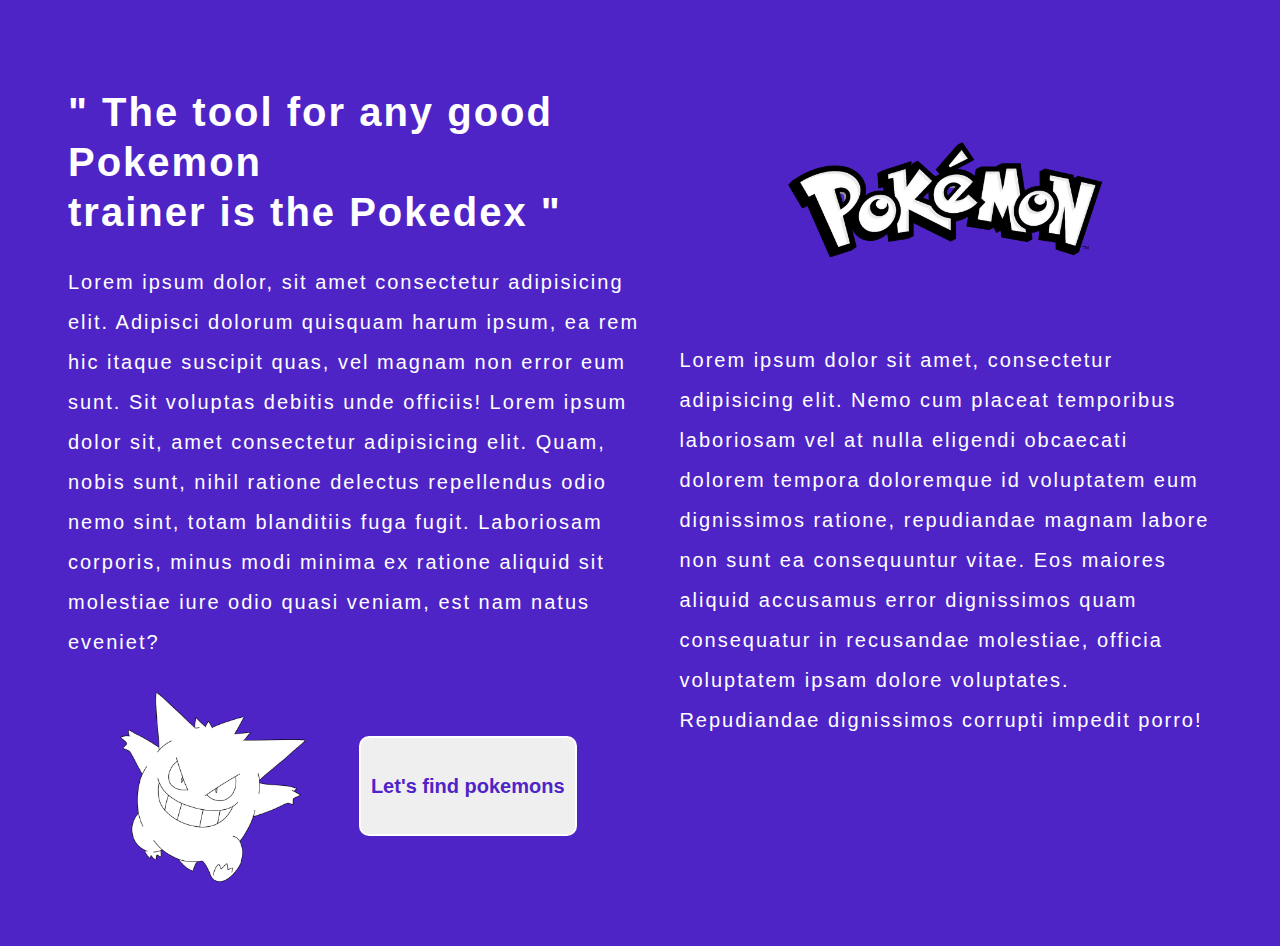
<file: index.html>
<!DOCTYPE html>
<html lang="en">

<head>
    <meta charset="UTF-8">
    <meta http-equiv="X-UA-Compatible" content="IE=edge">
    <meta name="viewport" content="width=device-width, initial-scale=1.0">
    <title>Pokemon | Home</title>
    <!-- Css -->
    <link rel="stylesheet" href="index.css">
</head>

<body>
    <main class="indexMain">
        <div class="indexQoute">
            <h1>" The tool for any good Pokemon<br>trainer is the Pokedex "</h1>
            <p>Lorem ipsum dolor, sit amet consectetur adipisicing elit. Adipisci dolorum quisquam harum ipsum, ea rem
                hic itaque suscipit quas, vel magnam non error eum sunt. Sit voluptas debitis unde officiis! Lorem ipsum
                dolor sit, amet consectetur adipisicing elit. Quam, nobis sunt, nihil ratione delectus repellendus odio
                nemo sint, totam blanditiis fuga fugit. Laboriosam corporis, minus modi minima ex ratione aliquid sit
                molestiae iure odio quasi veniam, est nam natus eveniet?</p>
            <div class="indexButton"><img src="photos/Gengar.png" alt="gengar"><button> <a href="pokedex.html">
                        <h2>Let's find pokemons</h2>
                    </a></button>
            </div>

        </div>
        <div class="indexLogo"> <img src="photos/Pokemon-image.png" alt="logo">

            <p>Lorem ipsum dolor sit amet, consectetur adipisicing elit. Nemo cum placeat temporibus laboriosam vel at
                nulla
                eligendi obcaecati dolorem tempora doloremque id voluptatem eum dignissimos ratione, repudiandae magnam
                labore non sunt ea consequuntur vitae. Eos maiores aliquid accusamus error dignissimos quam consequatur
                in
                recusandae molestiae, officia voluptatem ipsam dolore voluptates. Repudiandae dignissimos corrupti
                impedit
                porro!</p>
        </div>

    </main>


</body>

</html>
</file>
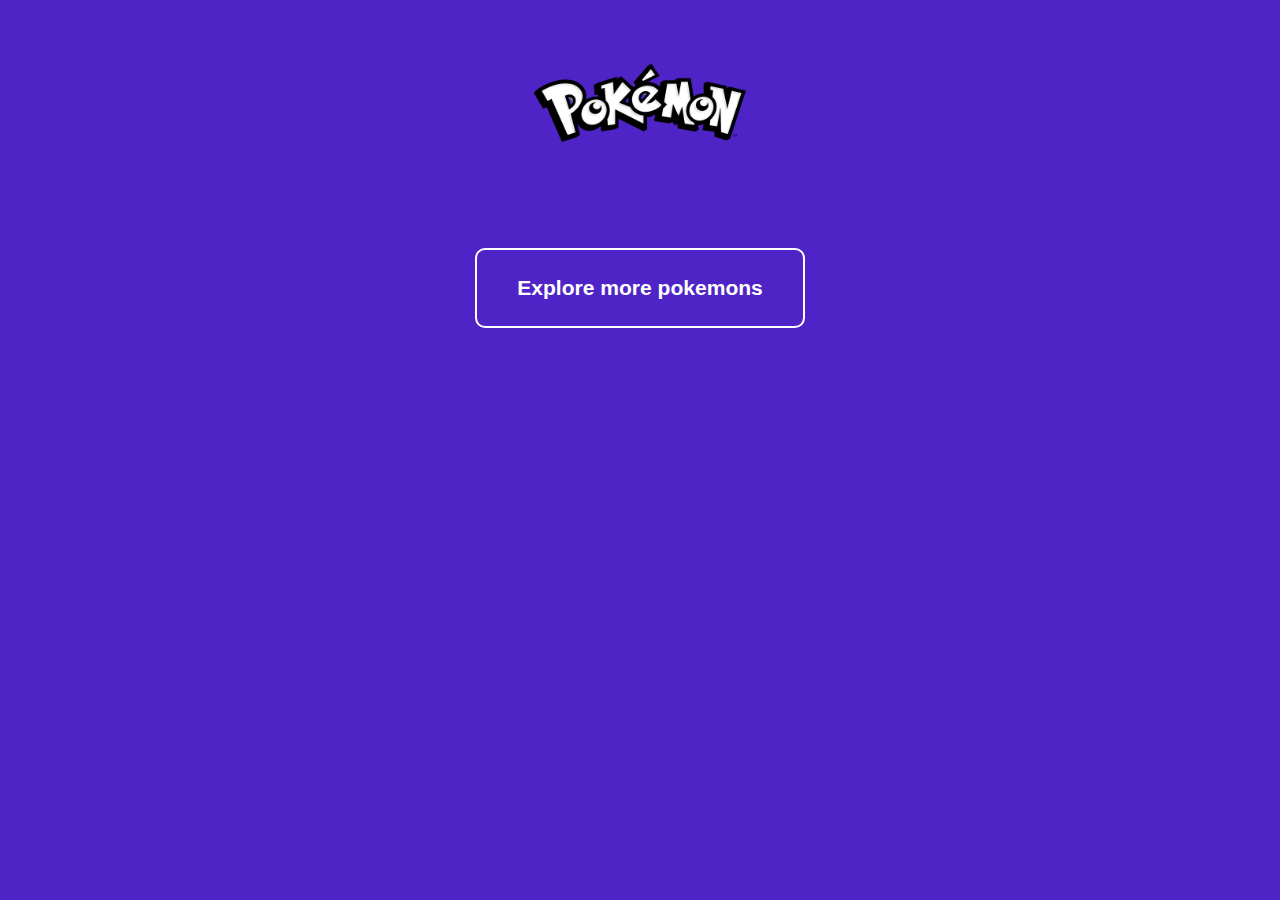
<file: pokedex.html>
<!DOCTYPE html>
<html lang="en">

<head>
    <meta charset="UTF-8">
    <meta http-equiv="X-UA-Compatible" content="IE=edge">
    <meta name="viewport" content="width=device-width, initial-scale=1.0">
    <title>Pokemon | Pokedex</title>
    <!-- Css -->
    <link rel="stylesheet" href="index.css">
</head>

<body class="pokedex">
    <!-- Logo -->
    <div class="pokedexLogo"> <a href="index.html"><img src="photos/Pokemon-image.png" alt="Logo"></a>
    </div>
    <!-- Main -->
    <main class="main-container" id="main-container">
    </main>
    <button id="btn">
        <h3>Explore more pokemons</h3>
    </button>
    <!-- Scripts -->
    <script src="app.js"></script>
</body>

</html>
</file>
<file: index.css>
/* Body design */
body {
    background-color: rgb(79, 36, 199);
    font-family: 'Segoe UI', Tahoma, Verdana, sans-serif;
}

/* The main design (Create the grid-container) */
.indexMain {
    display: grid;
    grid-template-columns: repeat(2, auto);
    margin: 30px;
    padding: 30px;
    grid-gap: 30px;
    color: white;
    font-size: 20px;
    line-height: 40px;
    letter-spacing: 2px;
}

/* Logo */
.indexLogo img {
    width: 70%;
    height: auto;
    /* border: 1px solid white; */
    /* To center the logo */
    display: block;
    margin: auto;
}

.indexLogo p {
    margin-top: 0;
}

/* The container the containe button and gengar */
.indexButton {
    display: grid;
    grid-template-columns: 1fr 1fr;
    justify-content: center;
    align-items: center;
}

/* Button */
.indexButton button {
    border: 2px solid white;
    cursor: pointer;
    width: 75%;
    height: auto;
    border-radius: 10px;
    font-weight: bold;
    padding: 20px 0;
}

.indexButton button a {
    color: rgb(79, 36, 199);
    text-decoration: none;
    margin: 10px;
    display: block;
    margin: auto;
}

.indexButton button a:hover {
    color: black;
}

.indexButton button:active {
    transform: scale(0.96);
}

/* Style element that contain Qoute, paragraph and (button & gengar) */
.indexQoute {
    display: grid;
    grid-template-rows: repeat(3, auto);
    grid-gap: 5px;
}

/* Gengar image design */
.indexQoute .indexButton img {
    width: 65%;
    height: auto;
    margin: auto;
}

.indexQoute h1 {
    margin-bottom: 0;
    line-height: 50px;
}

/* ============================================================================= Pokedex.html style =================================================================================== */

.pokedex {
    text-align: center;
}

/* Logo */
.pokedexLogo img {
    width: 20%;
    height: auto;
    /* border: 1px solid white; */
    /* To center the logo */
    display: block;
    margin: auto;
}

/* Pokedex Main */
.main-container {
    display: grid;
    grid-template-columns: repeat(6, auto);
    justify-content: center;
    align-items: space-between;
    max-width: 1200px;
    margin: 0 auto;
    grid-gap: 20px;
    padding: 25px 50px;
}

@media(max-width: 1200px) {
    .main-container {
        grid-template-columns: repeat(4, auto);
    }
}

@media(max-width: 1070px) {
    .main-container {
        grid-template-columns: repeat(3, auto);
    }
}

@media(max-width: 768px) {
    .main-container {
        grid-template-columns: repeat(2, auto);
    }
}


.pokemon {
    border-radius: 10px;
    padding: 10px;
    background-color: rgb(222, 253, 224);
    border: 2px solid white;
}

.pokemon .img-container {
    background-color: rgba(255, 255, 255, 0.5);
    border-radius: 50%;
    width: 170px;
    height: 170px;
    text-align: center;
}

.pokemon .img-container img {
    max-width: 90%;
}

.pokemon .info {
    margin-top: 25px;
}

.pokemon .info .number {
    background-color: rgba(0, 0, 0, 0.1);
    padding: 5px 10px;
    border-radius: 10px;
    font-size: 20px;
}

.pokemon .info .name {
    margin: 15px 0 7px 0;
    letter-spacing: 1px;
    font-size: 20px;
}

#btn {
    border-radius: 10px;
    font-size: 18px;
    cursor: pointer;
    background: rgb(79, 36, 199);
    color: white;
    border: 2px white solid;
    margin-bottom: 15px;
    padding: 5px 40px;
}

#btn:hover {
    background: white;
    color: rgb(79, 36, 199);

}

small {
    font-size: 15px;
}

#pokedex-btn:active {
    transform: scale(0.95);
}
</file>
